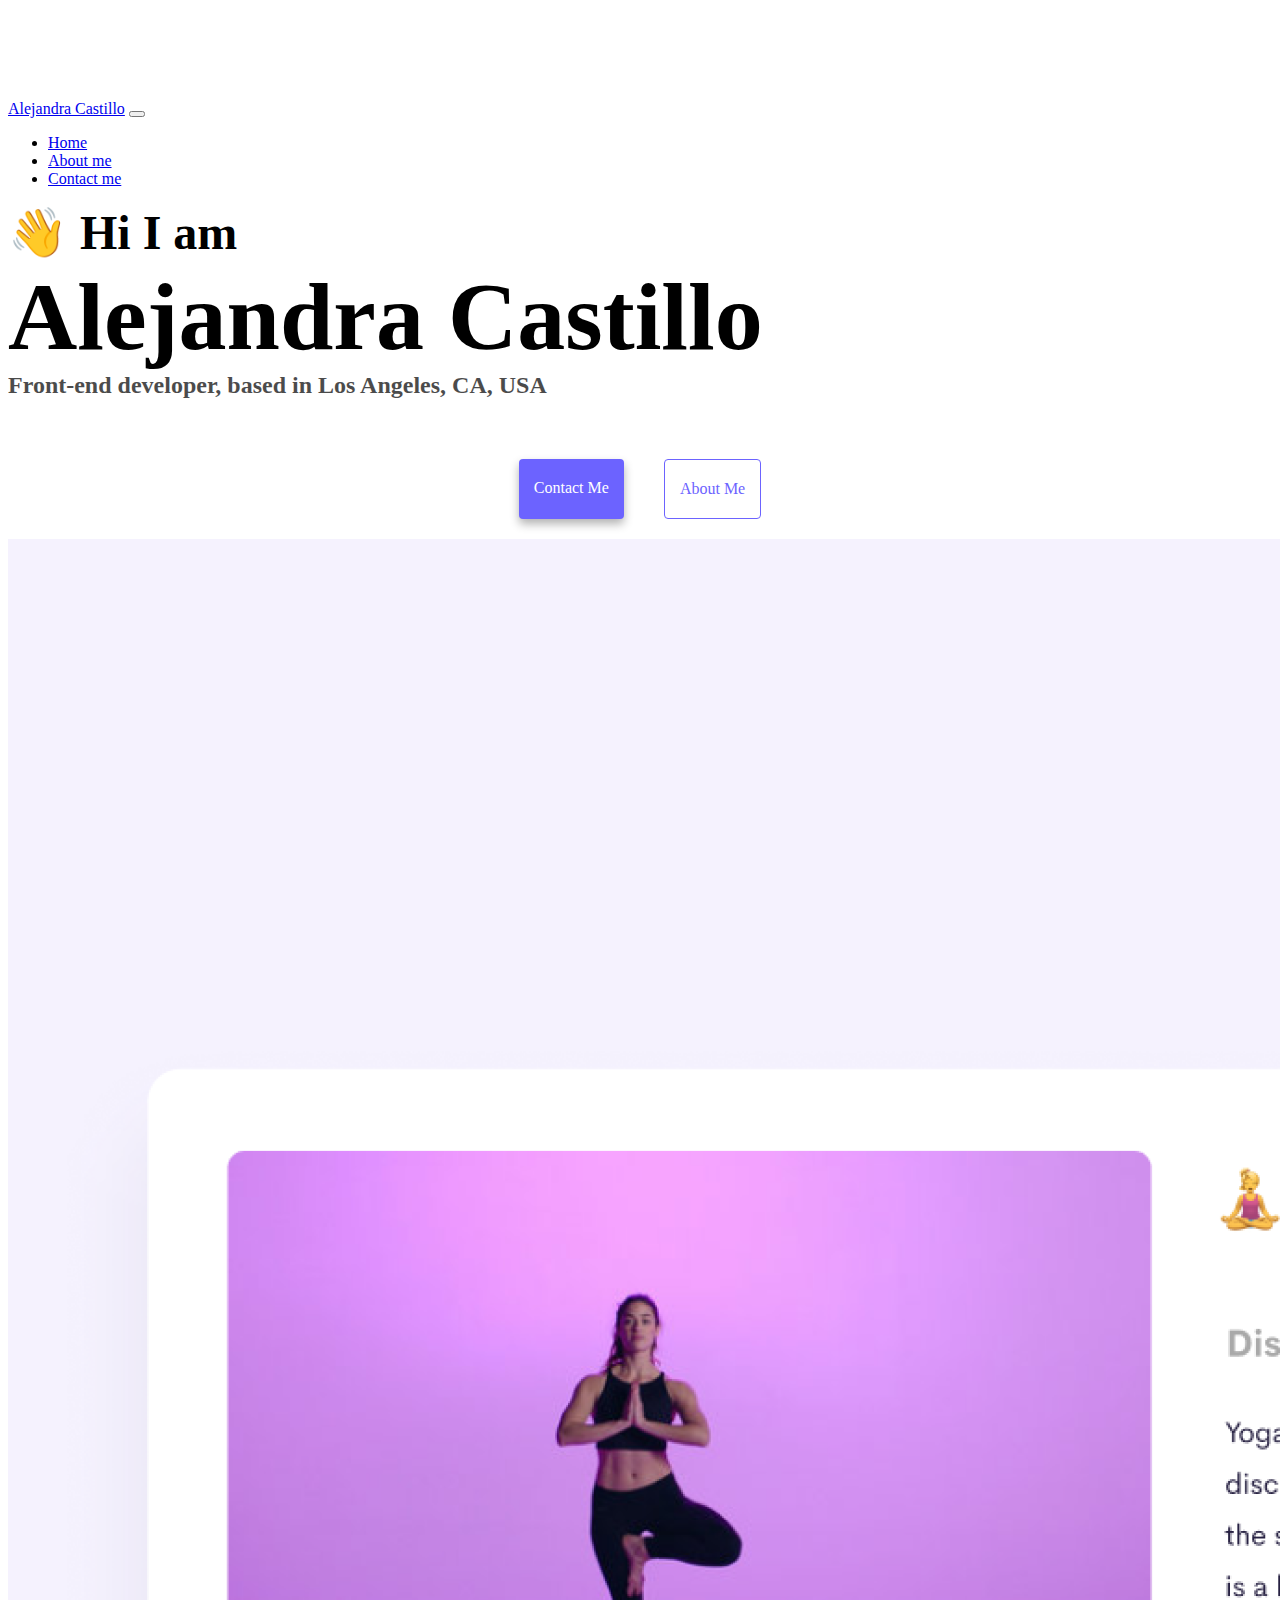
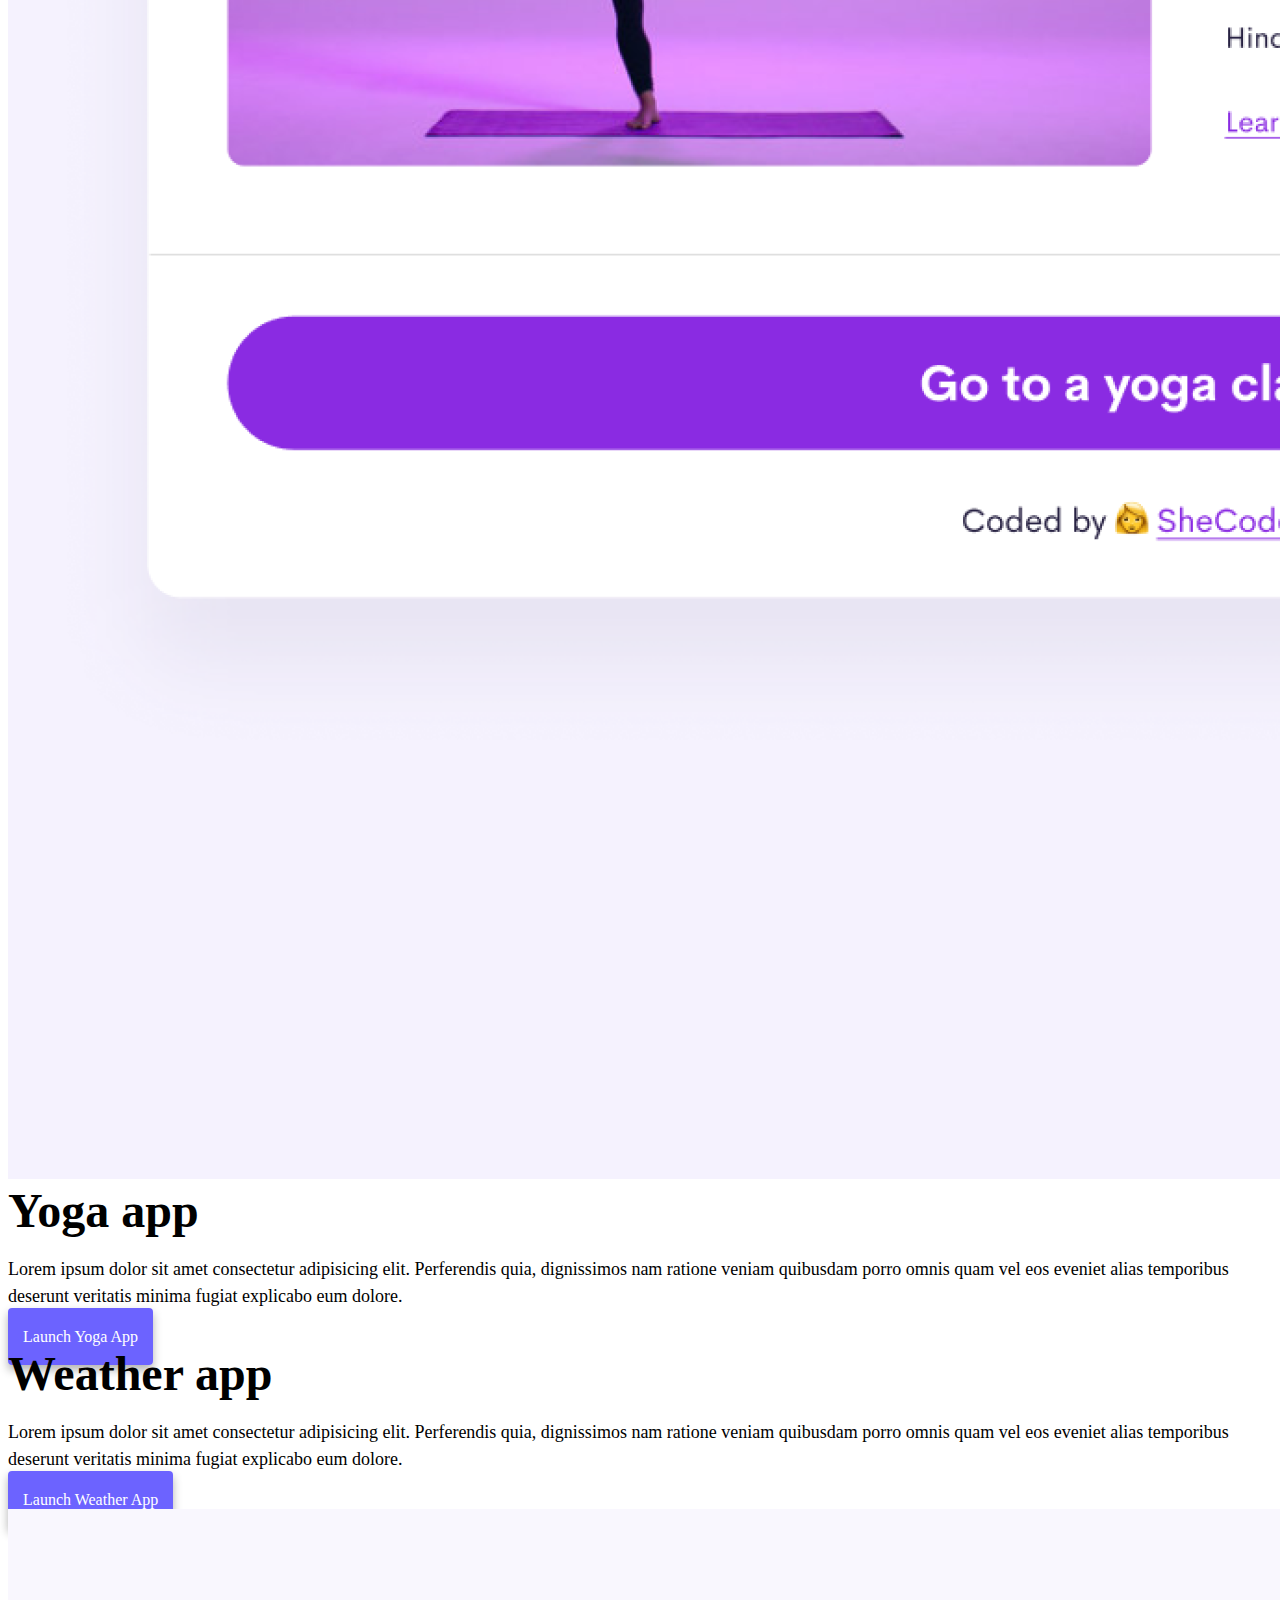
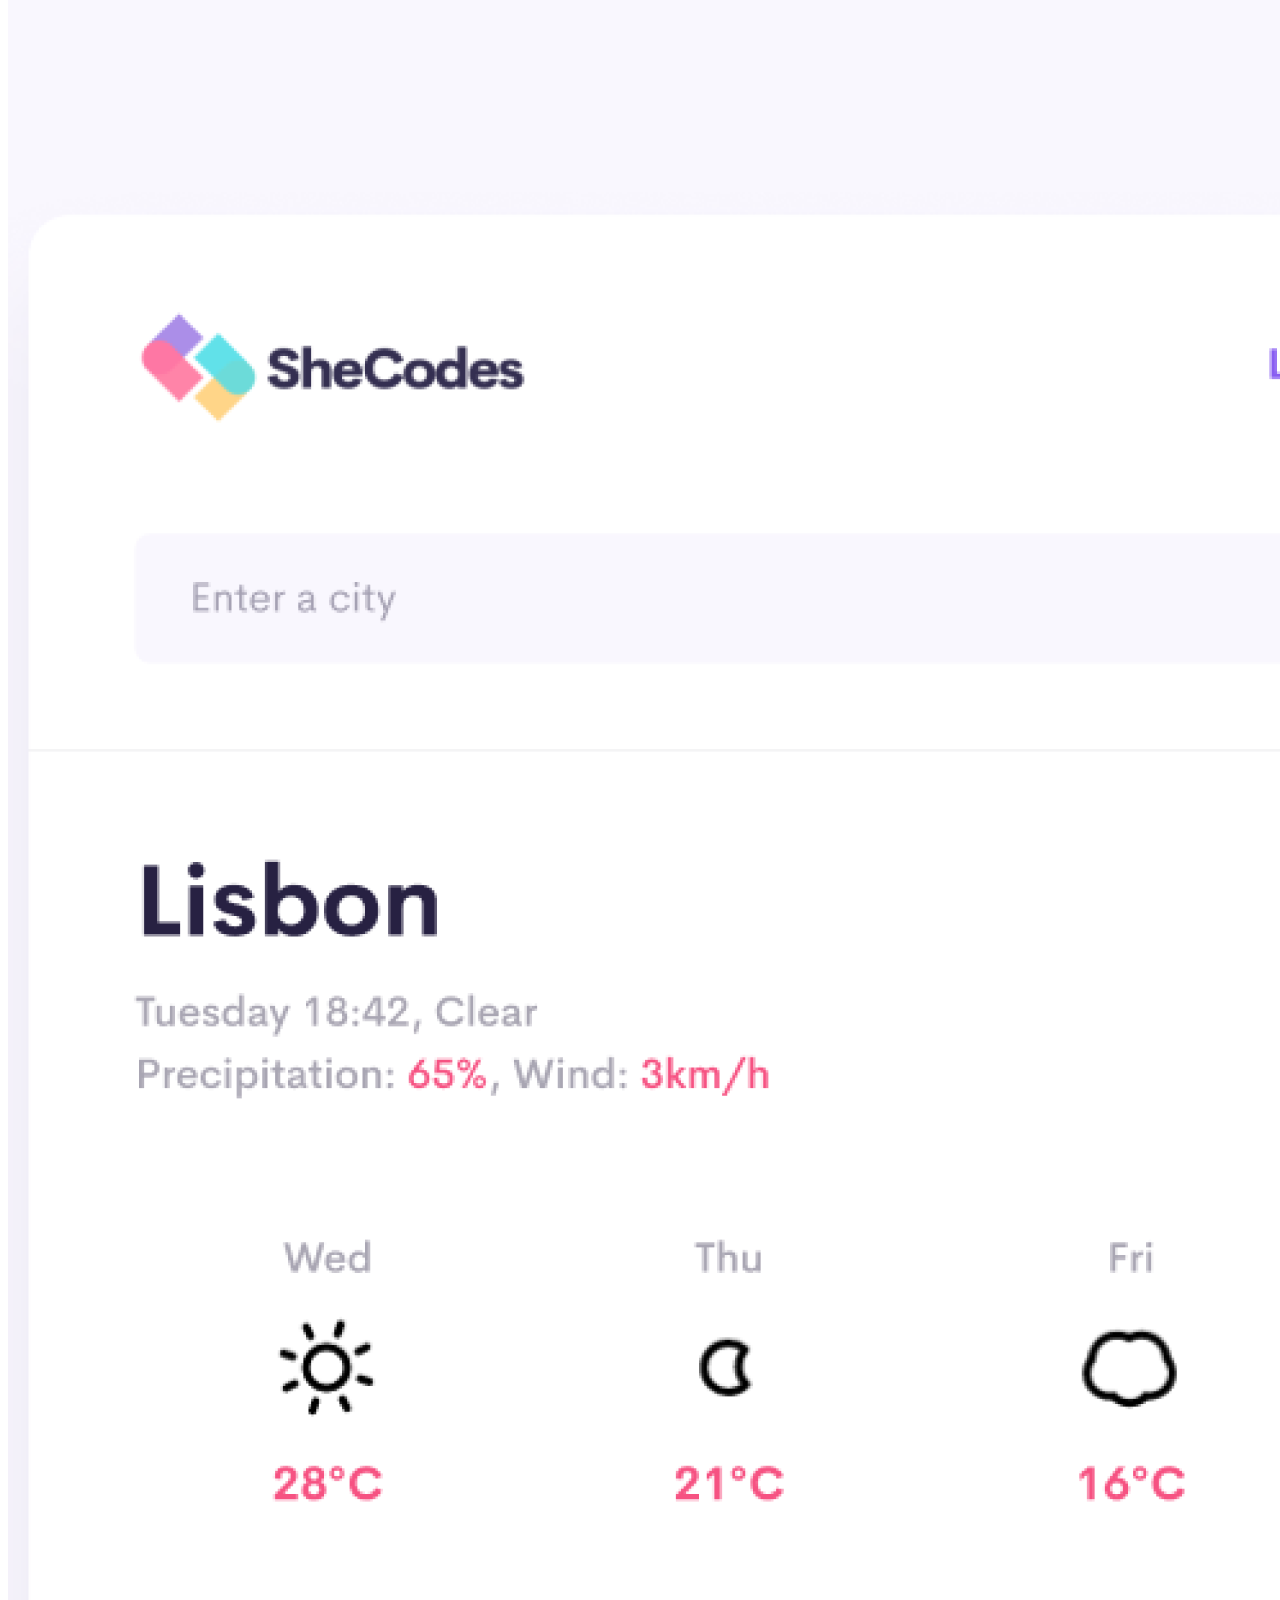
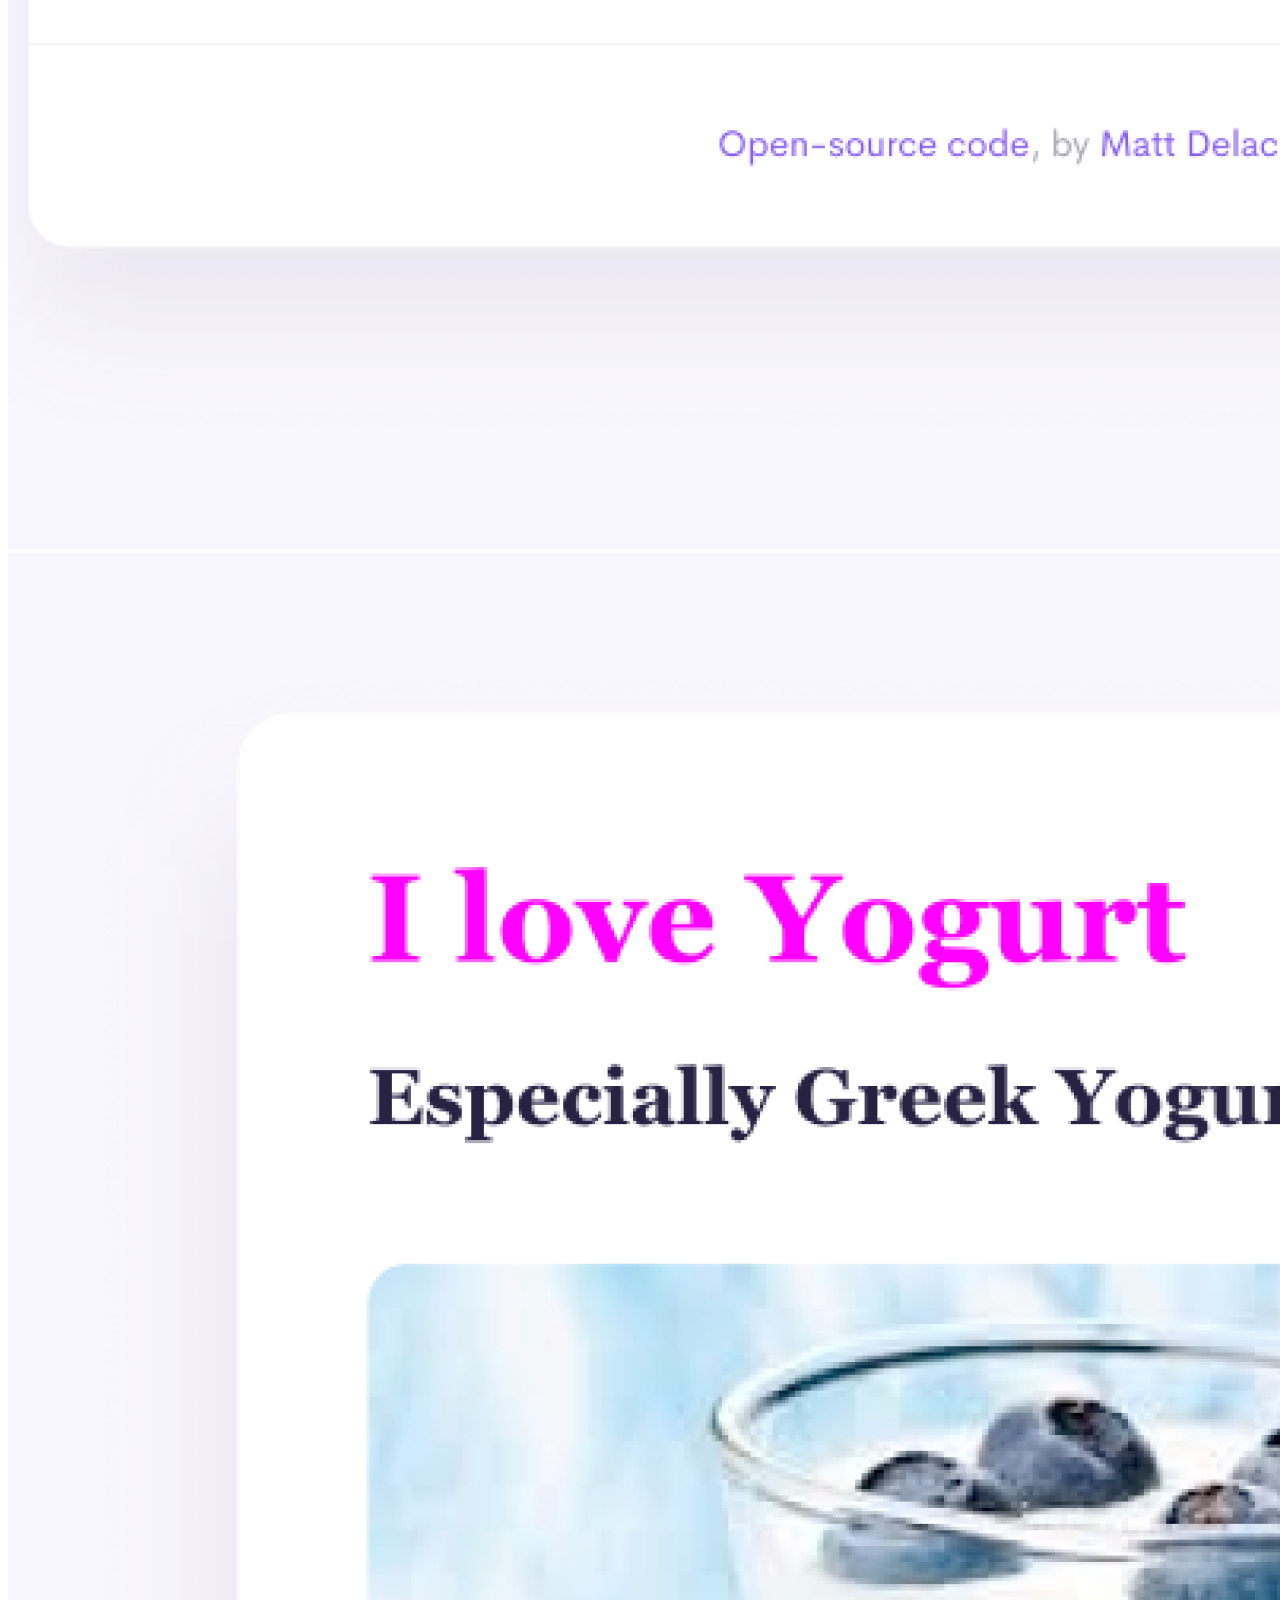
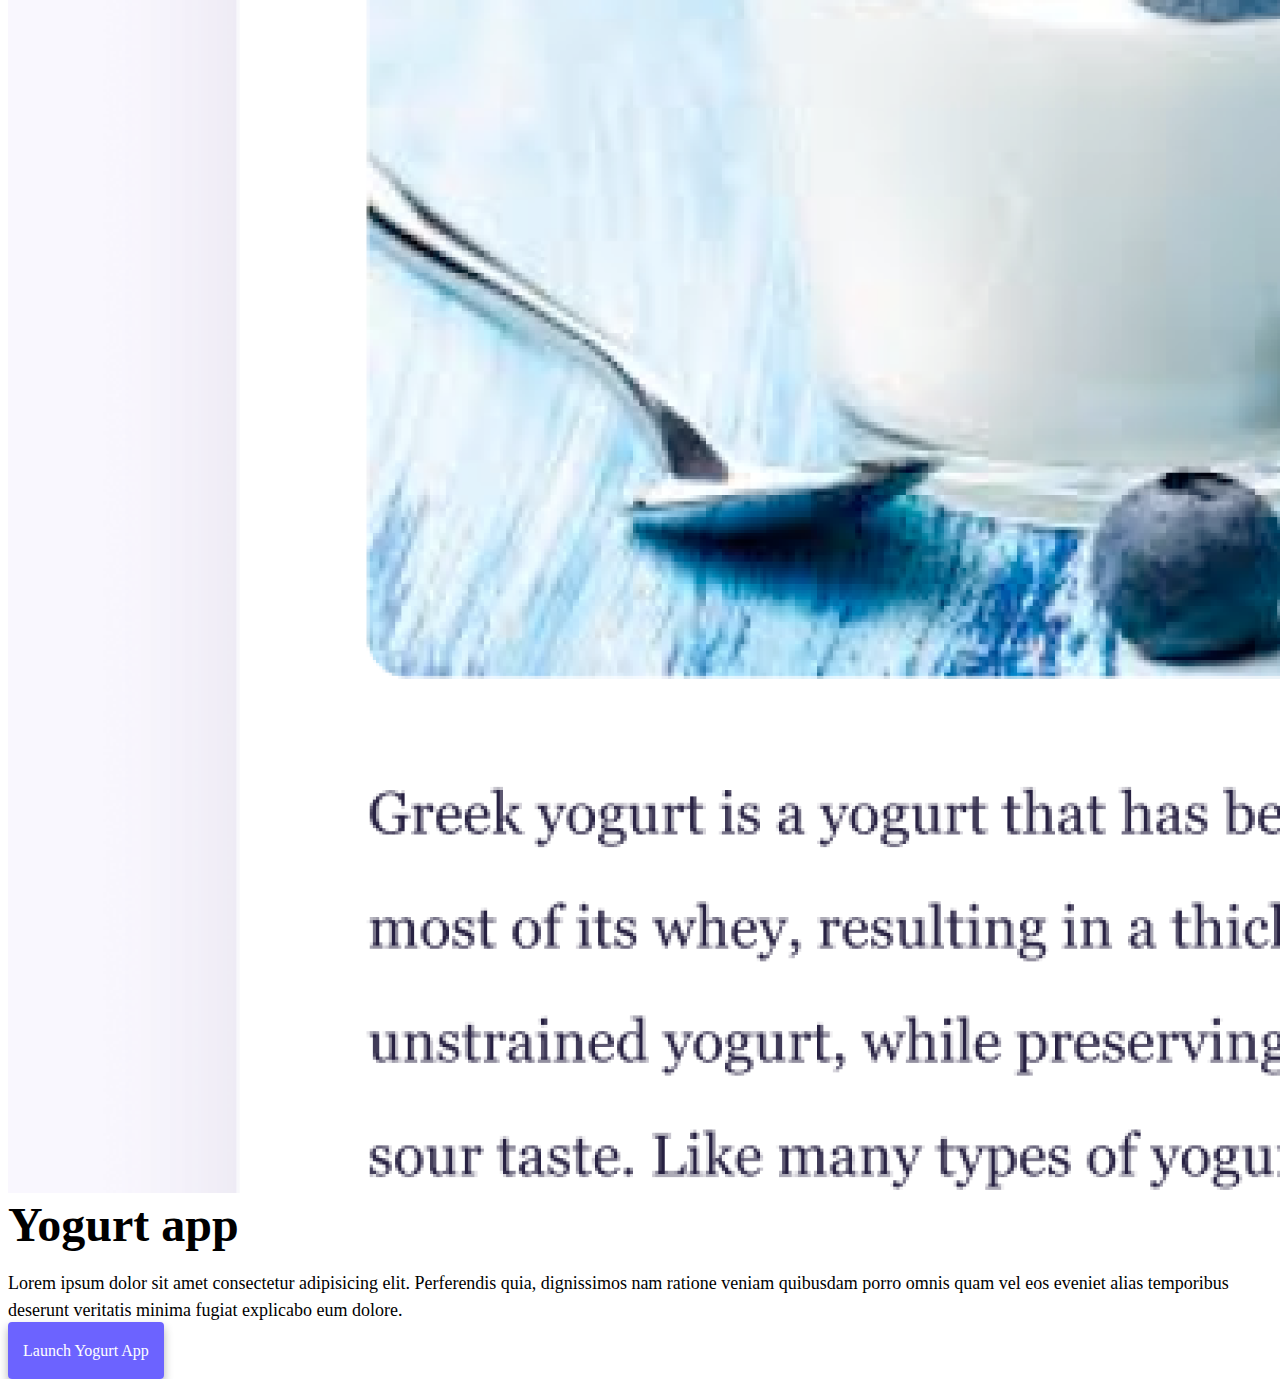
<file: index.html>
<!DOCTYPE html>
<html lang="en">
  <head>
    <meta charset="UTF-8" />
    <meta http-equiv="X-UA-Compatible" content="IE=edge" />
    <meta name="viewport" content="width=device-width, initial-scale=1.0" />
    <title>Alejandra Castillo</title>
    <link
      href="https://cdn.jsdelivr.net/npm/bootstrap@5.0.0-beta2/dist/css/bootstrap.min.css"
      rel="stylesheet"
      integrity="sha384-BmbxuPwQa2lc/FVzBcNJ7UAyJxM6wuqIj61tLrc4wSX0szH/Ev+nYRRuWlolflfl"
      crossorigin="anonymous"
    />
    <script
      src="https://cdn.jsdelivr.net/npm/bootstrap@5.0.0-beta2/dist/js/bootstrap.bundle.min.js"
      integrity="sha384-b5kHyXgcpbZJO/tY9Ul7kGkf1S0CWuKcCD38l8YkeH8z8QjE0GmW1gYU5S9FOnJ0"
      crossorigin="anonymous"
    ></script>
    <link rel="stylesheet" href="css/style.css" />
  </head>
  <body>
    <nav class="navbar navbar-expand-lg navbar-light bg-light fixed-top">
      <div class="container">
        <a class="navbar-brand" href="/" title="Homepage">Alejandra Castillo</a>
        <button
          class="navbar-toggler"
          type="button"
          data-bs-toggle="collapse"
          data-bs-target="#navbarNav"
          aria-controls="navbarNav"
          aria-expanded="false"
          aria-label="Toggle navigation"
        >
          <span class="navbar-toggler-icon"></span>
        </button>
        <div class="collapse navbar-collapse" id="navbarNav">
          <ul class="navbar-nav">
            <li class="nav-item">
              <a class="nav-link active" aria-current="page" href="/">Home</a>
            </li>
            <li class="nav-item">
              <a
                class="nav-link"
                href="/about.html"
                title="About Alejandra Castillo"
                >About me</a
              >
            </li>
            <li class="nav-item">
              <a
                class="nav-link"
                href="/about.html#contact"
                title="Contact Alejandra Castillo"
                >Contact me</a
              >
            </li>
          </ul>
        </div>
      </div>
    </nav>
    <h2 class="text-center">👋 Hi I am</h2>
    <h1 class="text-center">Alejandra Castillo</h1>
    <h3 class="text-center">
      Front-end developer, based in Los Angeles, CA, USA
    </h3>
    <div class="navigation-links mb-5">
      <a
        href="/about.html#contact"
        class="primary-link"
        title="Contact Alejandra Castillo"
        >Contact me</a
      >
      <a
        href="/about.html"
        class="secondary-link"
        title="About Alejandra Castillo"
        >About me</a
      >
    </div>
    <div class="container">
      <div class="row">
        <div class="col-sm-6">
          <img
            src="/images/yoga.png"
            class="img-fluid rounded d-none d-sm-block"
            alt="Yoga pose"
          />
        </div>
        <div class="col-sm-6">
          <h2 class="mb-3">Yoga app</h2>
          <p>
            Lorem ipsum dolor sit amet consectetur adipisicing elit. Perferendis
            quia, dignissimos nam ratione veniam quibusdam porro omnis quam vel
            eos eveniet alias temporibus deserunt veritatis minima fugiat
            explicabo eum dolore.
          </p>
          <div class="mt-5">
            <a href="#" class="primary-link project-link" title="Yoga project"
              >Launch Yoga App</a
            >
          </div>
        </div>
      </div>
      <div class="row mt-5">
        <div class="col-sm-6">
          <h2 class="mb-3">Weather app</h2>
          <p>
            Lorem ipsum dolor sit amet consectetur adipisicing elit. Perferendis
            quia, dignissimos nam ratione veniam quibusdam porro omnis quam vel
            eos eveniet alias temporibus deserunt veritatis minima fugiat
            explicabo eum dolore.
          </p>
          <div class="mt-5">
            <a
              href="#"
              class="primary-link project-link"
              title="Weather project"
              >Launch Weather App</a
            >
          </div>
        </div>
        <div class="col-sm-6">
          <img
            src="/images/weather.png"
            class="img-fluid rounded d-none d-sm-block"
            alt="Weather App picture"
          />
        </div>
      </div>
      <div class="row mt-5">
        <div class="col-sm-6">
          <img
            src="/images/yogurt.png"
            class="img-fluid rounded d-none d-sm-block"
            alt="Yogurt app picture"
          />
        </div>
        <div class="col-sm-6">
          <h2 class="mb-3">Yogurt app</h2>
          <p>
            Lorem ipsum dolor sit amet consectetur adipisicing elit. Perferendis
            quia, dignissimos nam ratione veniam quibusdam porro omnis quam vel
            eos eveniet alias temporibus deserunt veritatis minima fugiat
            explicabo eum dolore.
          </p>
          <div class="mt-5">
            <a href="#" class="primary-link project-link" title="Yogurt project"
              >Launch Yogurt App</a
            >
          </div>
        </div>
      </div>
    </div>
  </body>
</html>
</file>
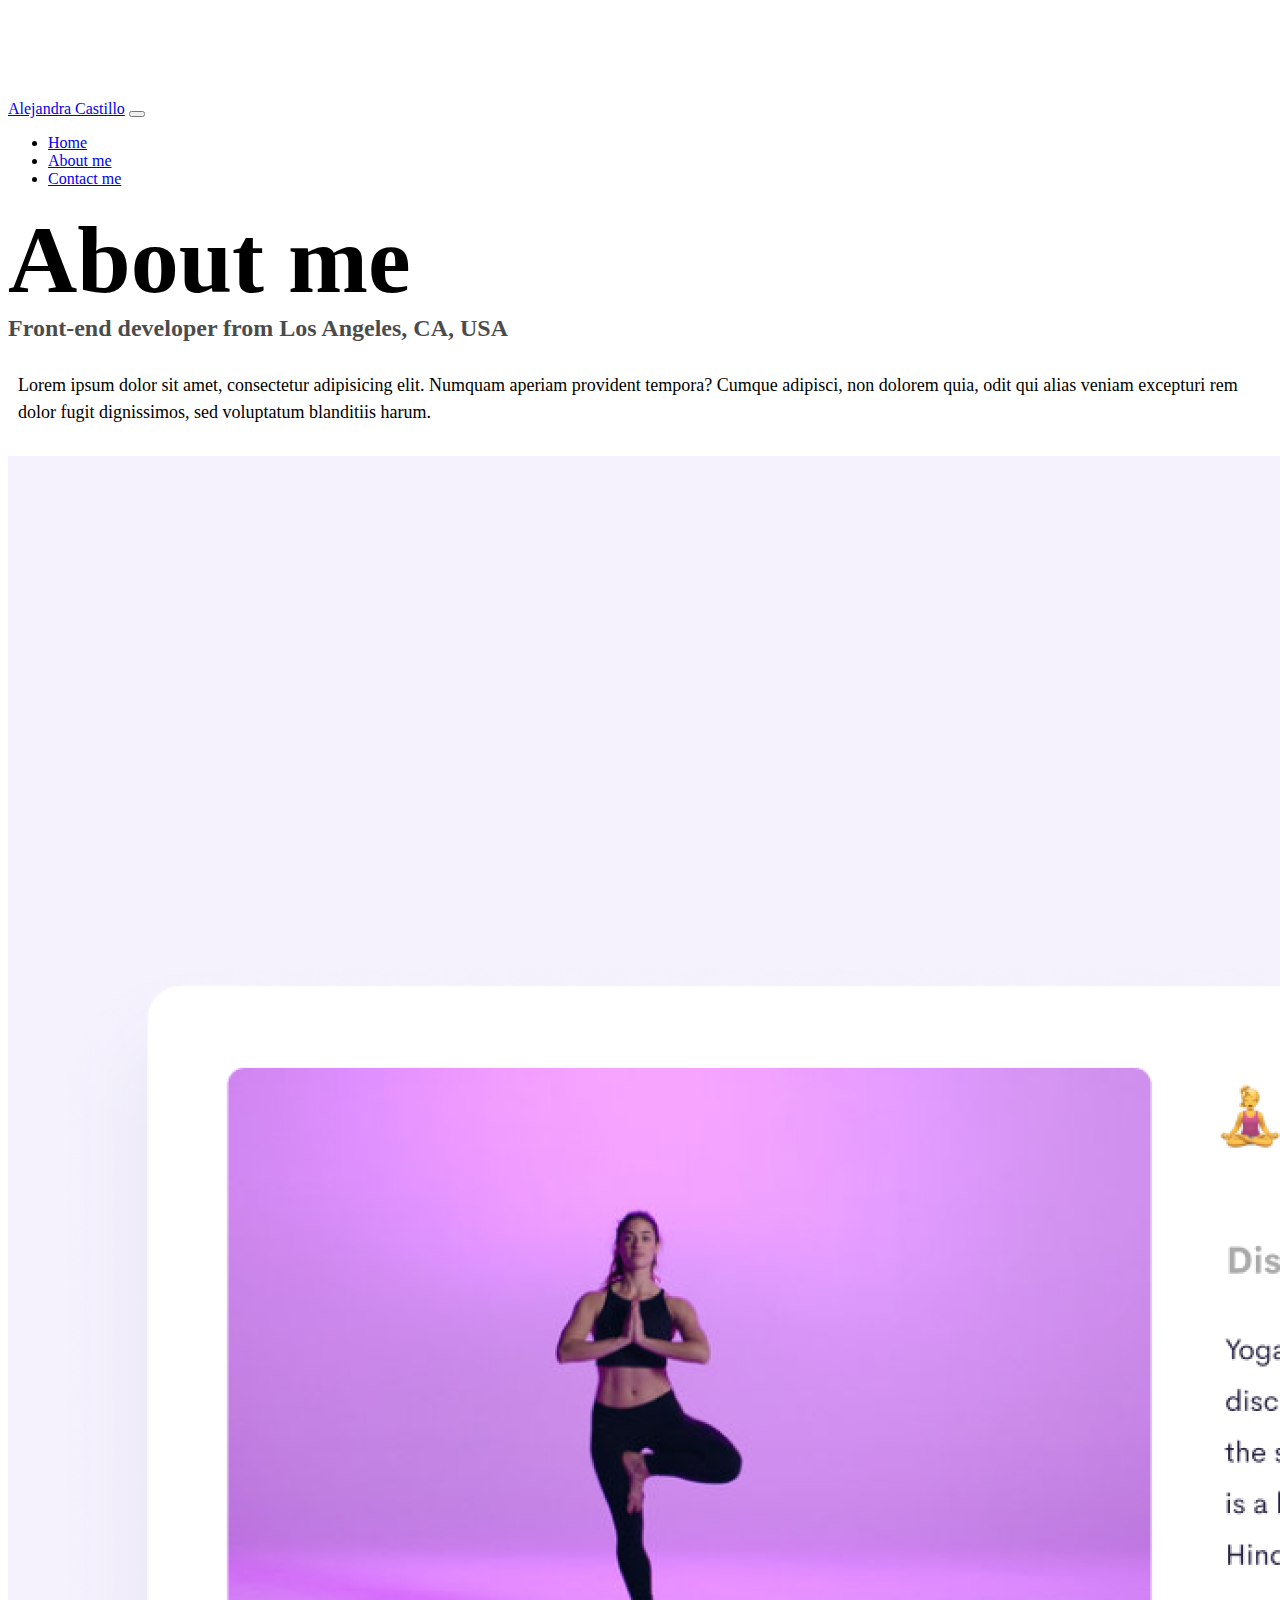
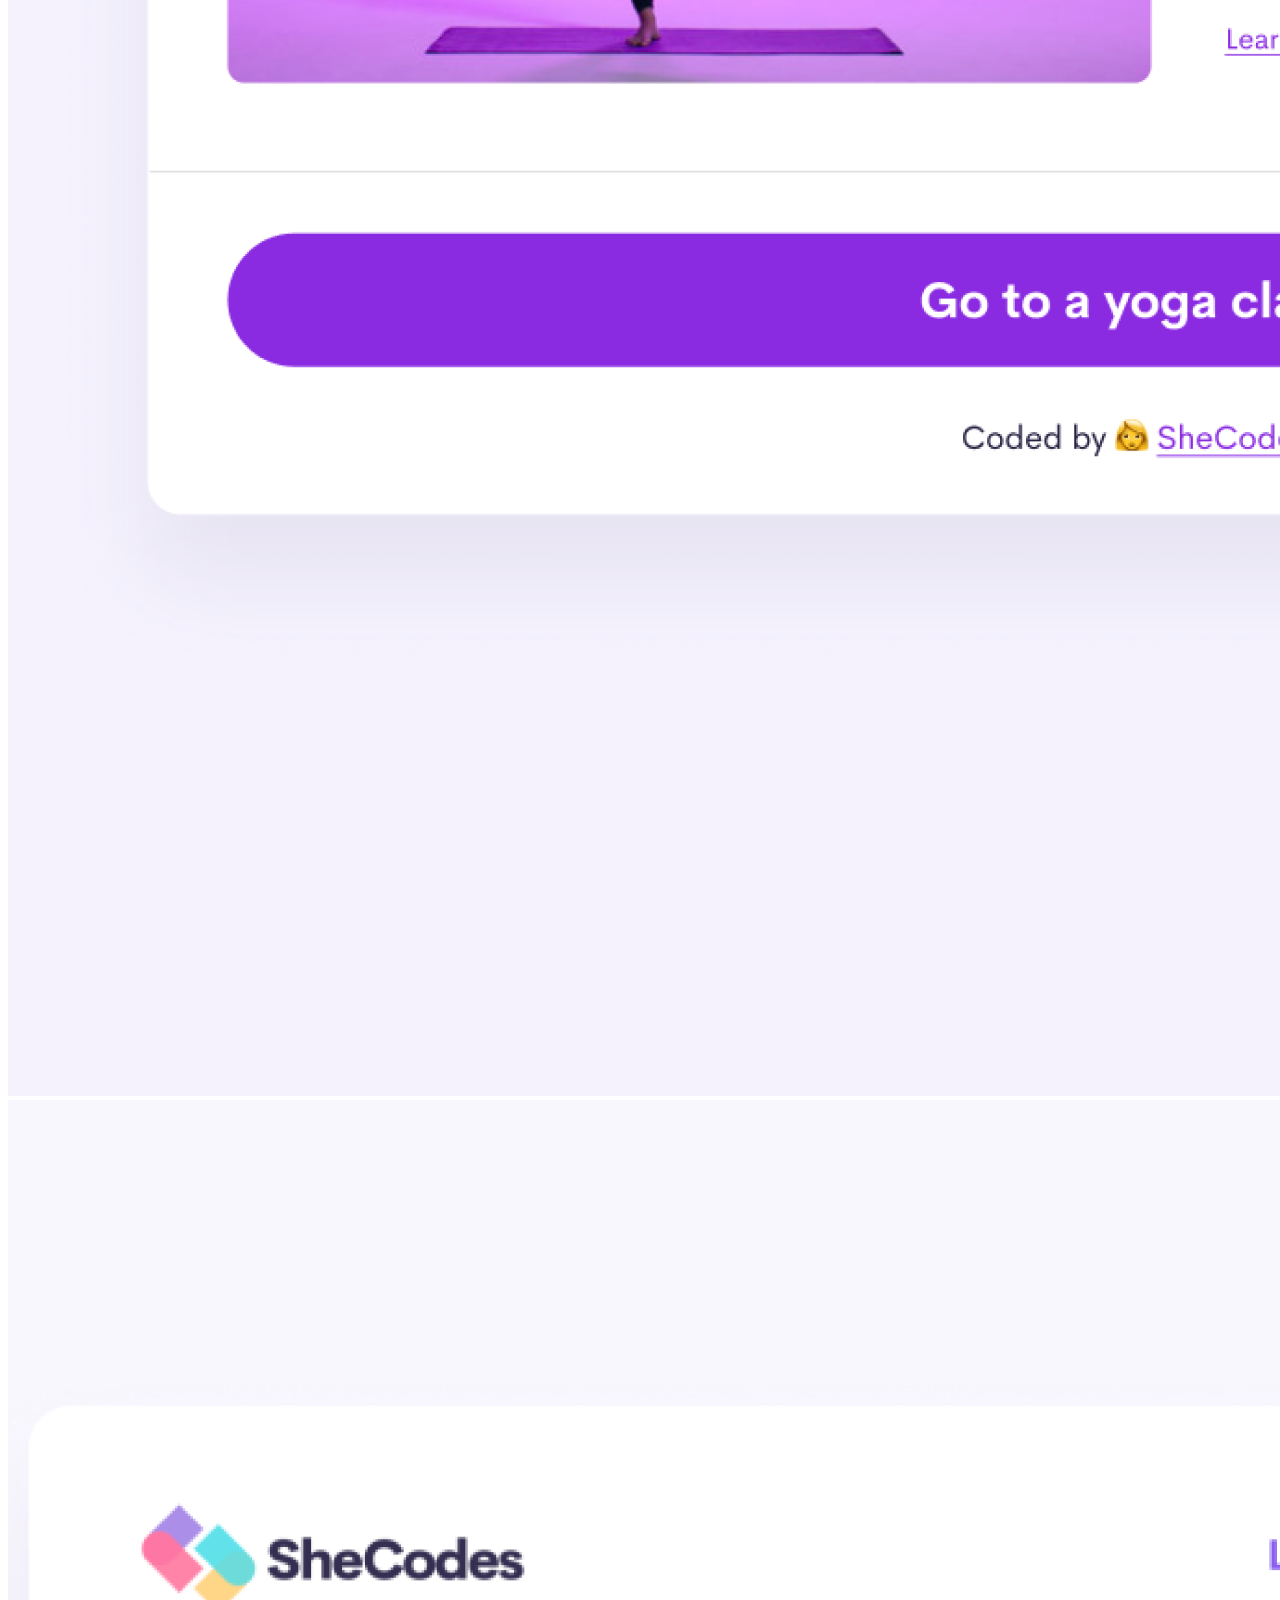
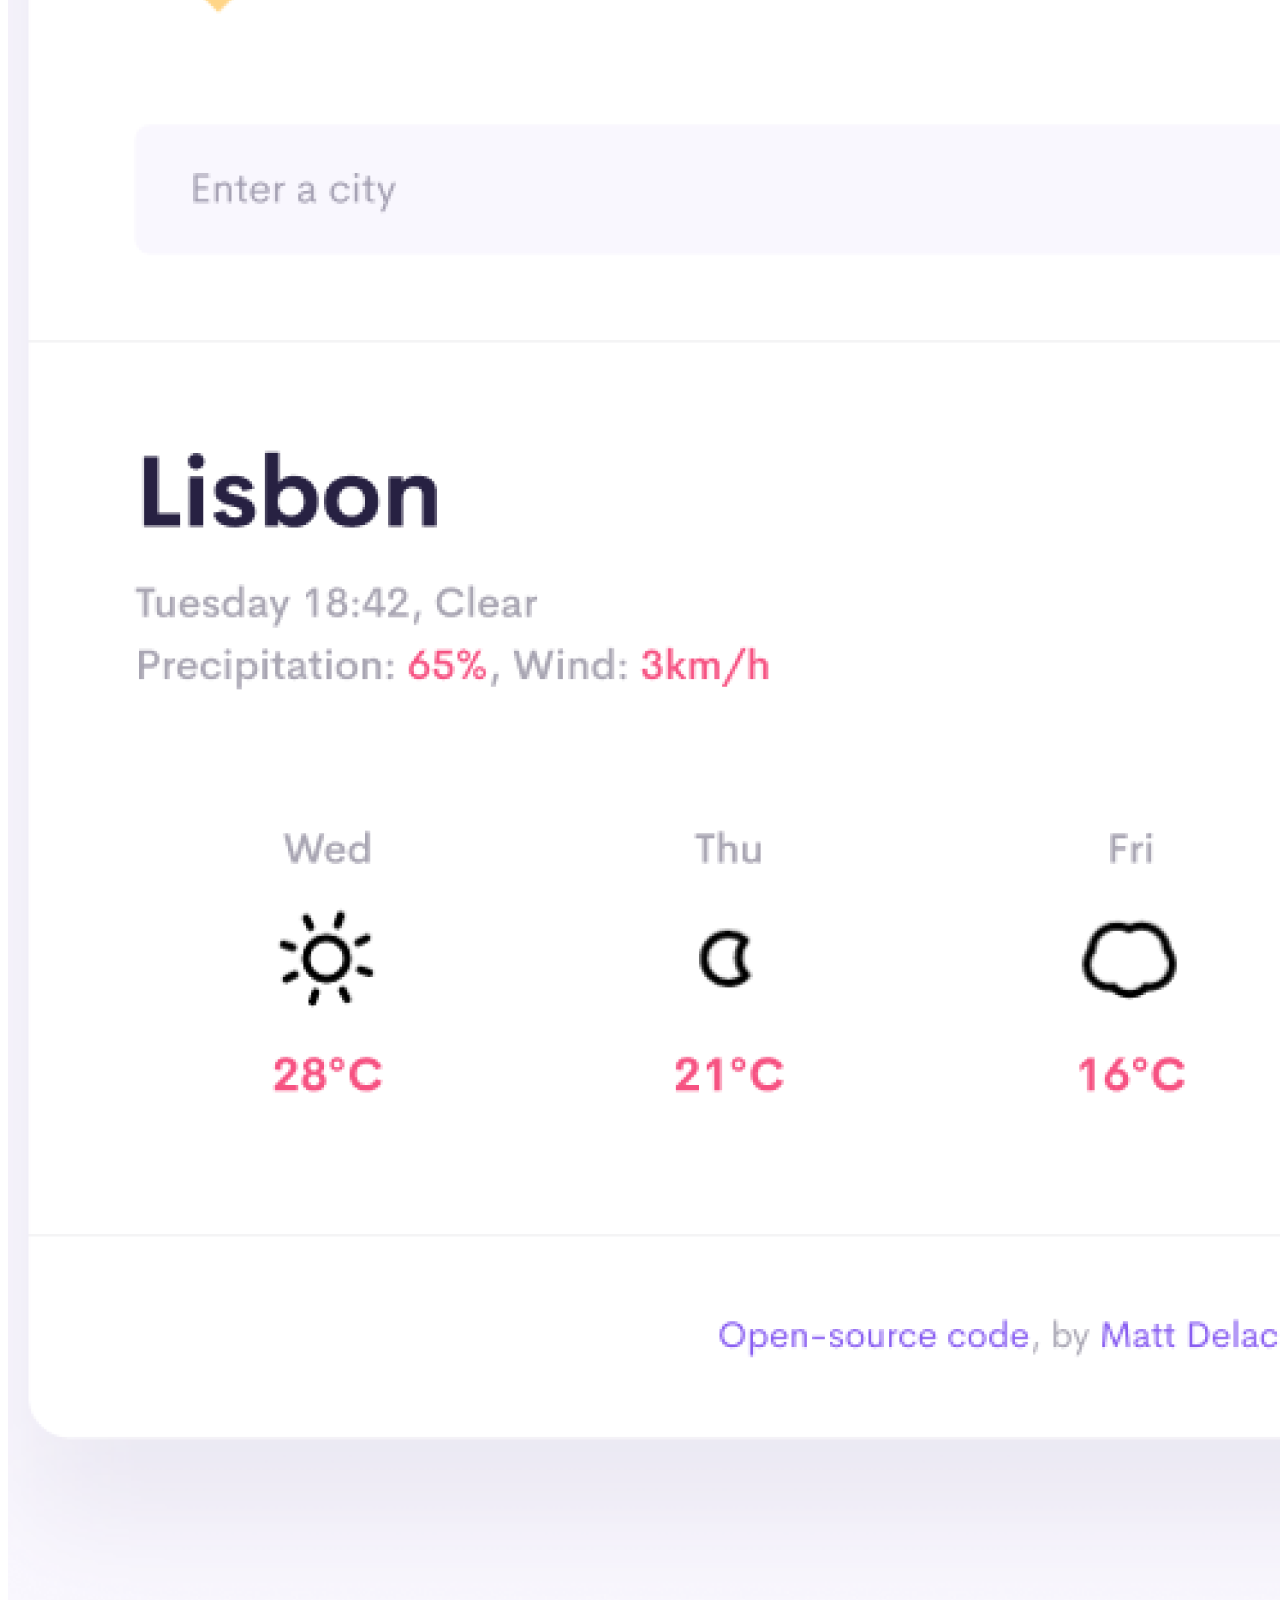
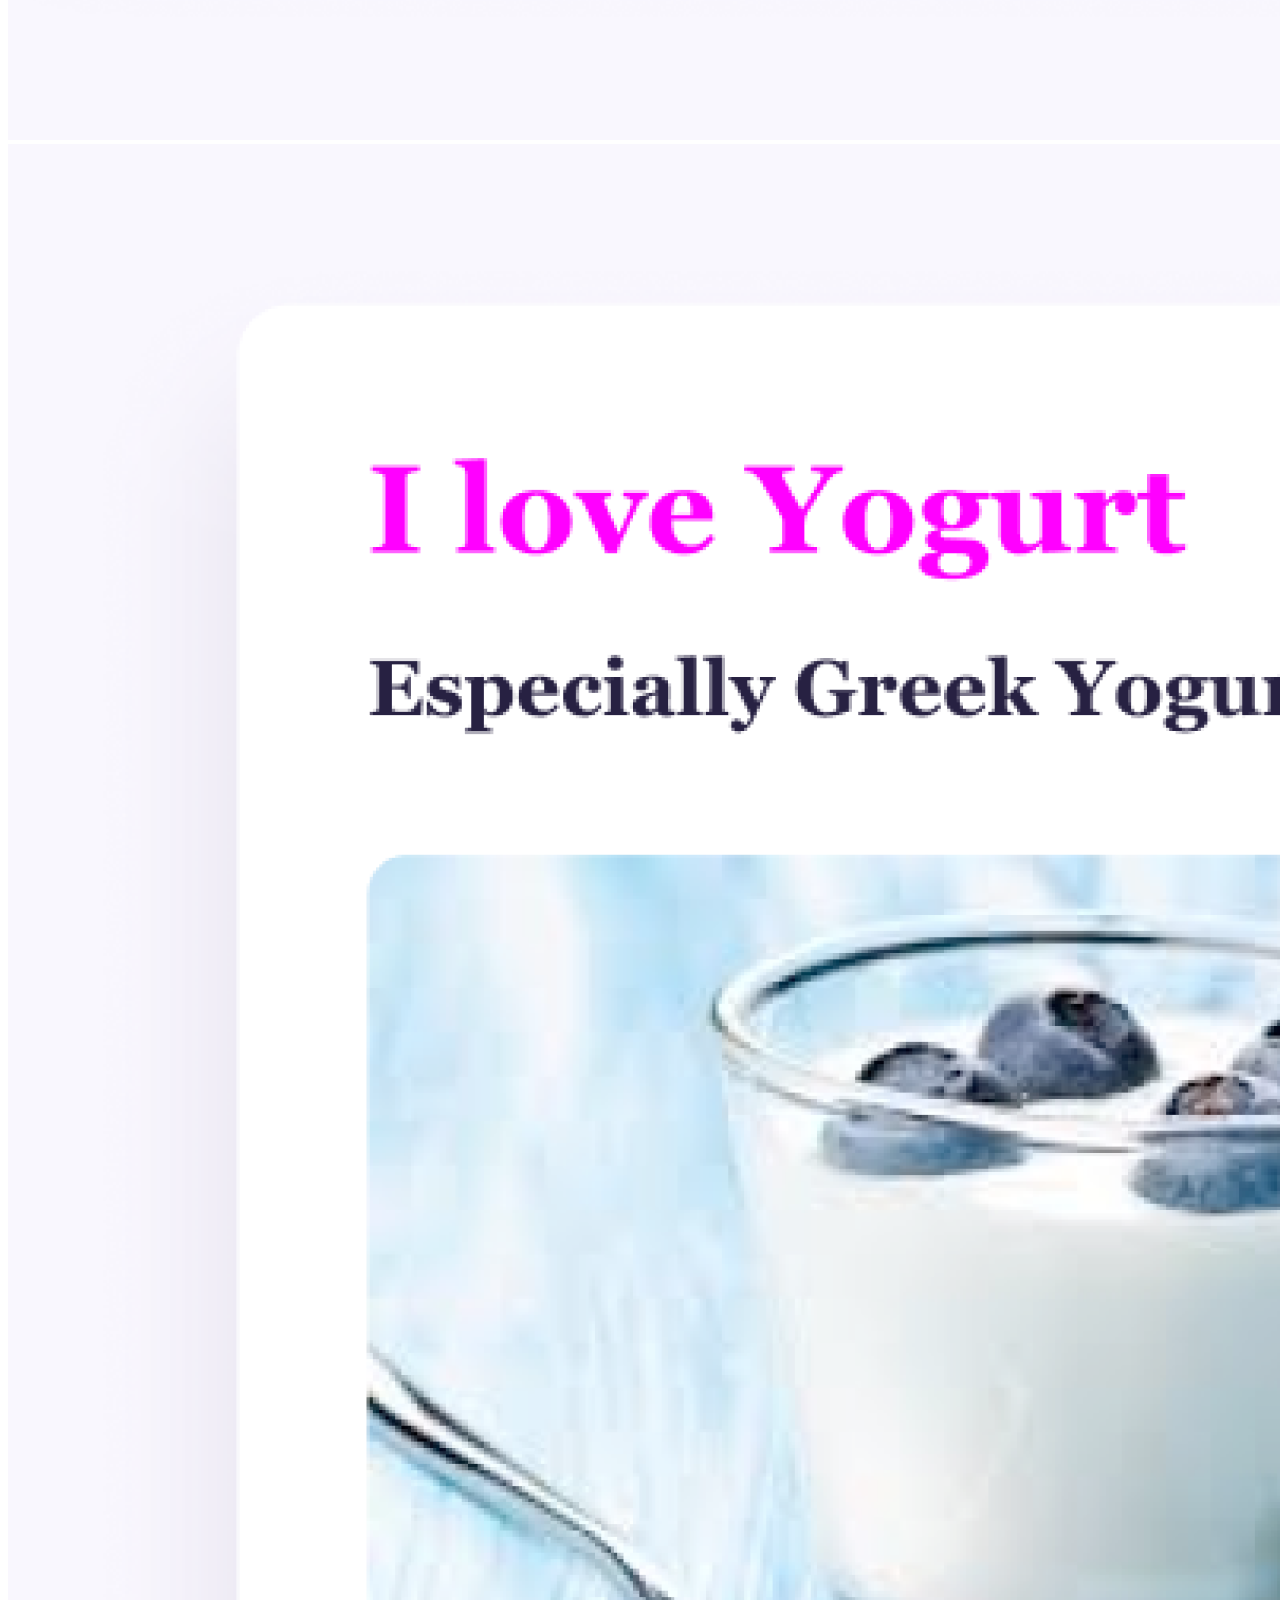
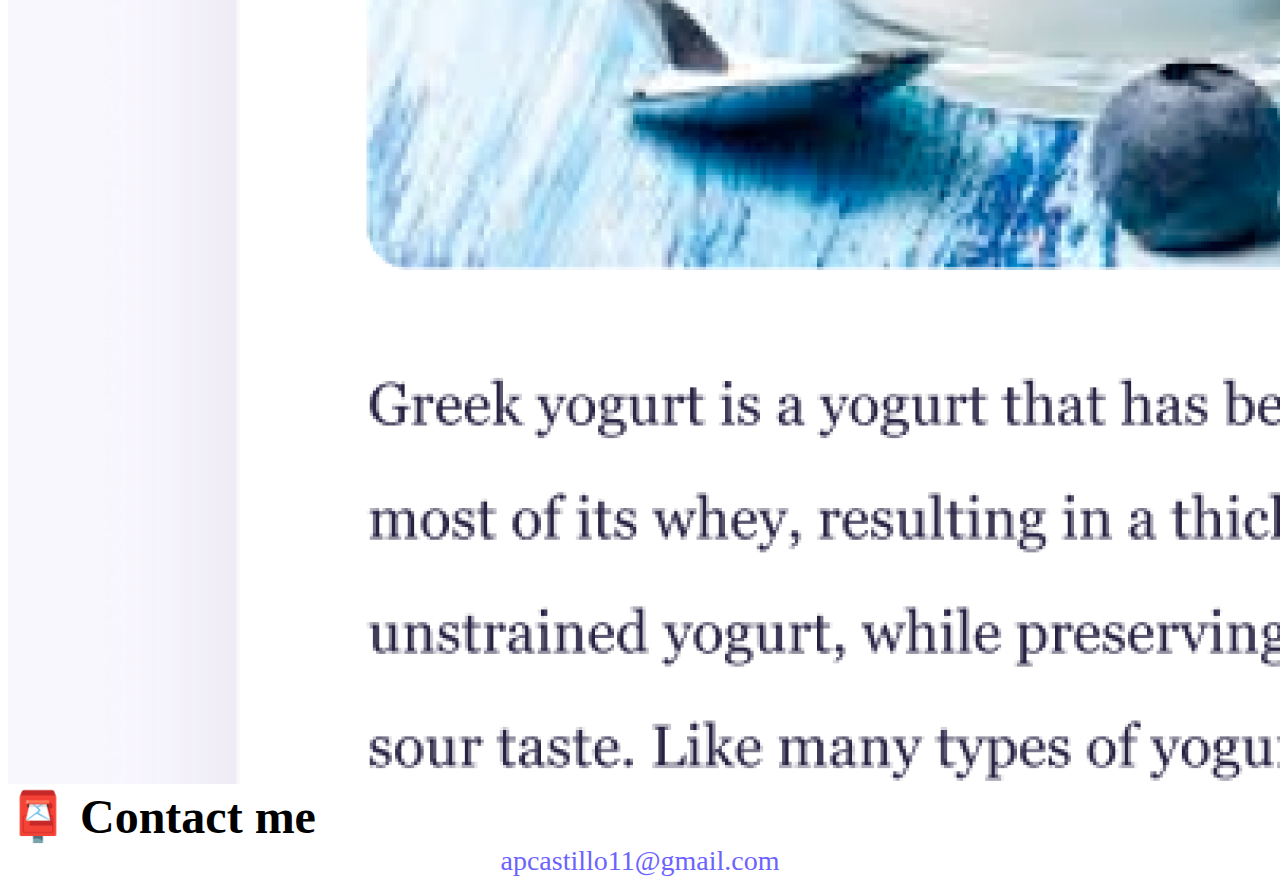
<file: about.html>
<!DOCTYPE html>
<html lang="en">
  <head>
    <meta charset="UTF-8" />
    <meta http-equiv="X-UA-Compatible" content="IE=edge" />
    <meta name="viewport" content="width=device-width, initial-scale=1.0" />
    <link
      href="https://cdn.jsdelivr.net/npm/bootstrap@5.0.0-beta2/dist/css/bootstrap.min.css"
      rel="stylesheet"
      integrity="sha384-BmbxuPwQa2lc/FVzBcNJ7UAyJxM6wuqIj61tLrc4wSX0szH/Ev+nYRRuWlolflfl"
      crossorigin="anonymous"
    />
    <script
      src="https://cdn.jsdelivr.net/npm/bootstrap@5.0.0-beta2/dist/js/bootstrap.bundle.min.js"
      integrity="sha384-b5kHyXgcpbZJO/tY9Ul7kGkf1S0CWuKcCD38l8YkeH8z8QjE0GmW1gYU5S9FOnJ0"
      crossorigin="anonymous"
    ></script>
    <link rel="stylesheet" href="css/style.css" />
    <title>About Me</title>
  </head>
  <body>
    <nav class="navbar navbar-expand-lg navbar-light bg-light fixed-top">
      <div class="container">
        <a class="navbar-brand" href="/">Alejandra Castillo</a>
        <button
          class="navbar-toggler"
          type="button"
          data-bs-toggle="collapse"
          data-bs-target="#navbarNav"
          aria-controls="navbarNav"
          aria-expanded="false"
          aria-label="Toggle navigation"
        >
          <span class="navbar-toggler-icon"></span>
        </button>
        <div class="collapse navbar-collapse" id="navbarNav">
          <ul class="navbar-nav">
            <li class="nav-item">
              <a class="nav-link" aria-current="page" href="/">Home</a>
            </li>
            <li class="nav-item">
              <a class="nav-link active" href="/about.html">About me</a>
            </li>
            <li class="nav-item">
              <a class="nav-link" href="/about.html#contact">Contact me</a>
            </li>
          </ul>
        </div>
      </div>
    </nav>
    <h1 class="text-center">About me</h1>
    <h3 class="text-center">Front-end developer from Los Angeles, CA, USA</h3>
    <div class="about-paragraphs text-center">
      <p>
        Lorem ipsum dolor sit amet, consectetur adipisicing elit. Numquam
        aperiam provident tempora? Cumque adipisci, non dolorem quia, odit qui
        alias veniam excepturi rem dolor fugit dignissimos, sed voluptatum
        blanditiis harum.
      </p>
    </div>
    <div class="container">
      <div class="row">
        <div class="col-sm-4">
          <img src="/images/yoga.png" class="img-fluid p-2 shadow rounded" />
        </div>
        <div class="col-sm-4">
          <img src="/images/weather.png" class="img-fluid p-2 shadow rounded" />
        </div>
        <div class="col-sm-4">
          <img src="/images/yogurt.png" class="img-fluid p-2 shadow rounded" />
        </div>
      </div>
    </div>
    <div id="contact" class="mt-5">
      <h2 class="text-center">📮 Contact me</h2>
      <a href="mailto:apcastillo11@gmail.com" class="email-link">
        apcastillo11@gmail.com
      </a>
    </div>
  </body>
</html>
</file>
<file: css/style.css>
:root {
  --primary-color: #6c63ff;
  --secondary-color: #f5f2fe;
  --box-shadow: 0 5px 10px rgba(0, 0, 0, 0.3);
}

body {
  margin-top: 100px;
}

h1,
h2,
h3 {
  margin: 0;
}

h1 {
  font-size: 96px;
}

h2 {
  font-size: 48px;
}

h3 {
  font-size: 24px;
  opacity: 0.7;
}

p {
  font-size: 18px;
  line-height: 1.5;
}

.navigation-links {
  display: flex;
  margin-top: 40px;
  justify-content: center;
}

.navigation-links a {
  margin: 20px;
}

.primary-link {
  border-radius: 4px;
  padding: 20px 15px;
  text-decoration: none;
  text-transform: capitalize;
  background: var(--primary-color);
  box-shadow: var(--box-shadow);
  color: white;
}

.primary-link:hover {
  color: white;
}

.secondary-link {
  border-radius: 4px;
  padding: 20px 15px;
  text-decoration: none;
  text-transform: capitalize;
  color: var(--primary-color);
  border: 1px solid var(--primary-color);
}

.homepage-link {
  color: var(--primary-color);
  text-align: center;
  display: block;
}

.about-paragraphs {
  margin: 30px 0;
}

.about-paragraphs p {
  margin: 10px;
}

.email-link {
  display: flex;
  justify-content: center;
  color: var(--primary-color);
  font-size: 28px;
  text-decoration: none;
}

.email-link:hover {
  text-decoration: underline;
}

@media (max-width: 576px) {
  h1 {
    font-size: 48px;
    line-height: 1.5;
  }

  h2 {
    font-size: 32px;
    text-align: center;
  }

  p {
    text-align: center;
  }

  .project-link {
    display: block;
    text-align: center;
    margin: 0 20px;
  }
}
</file>
